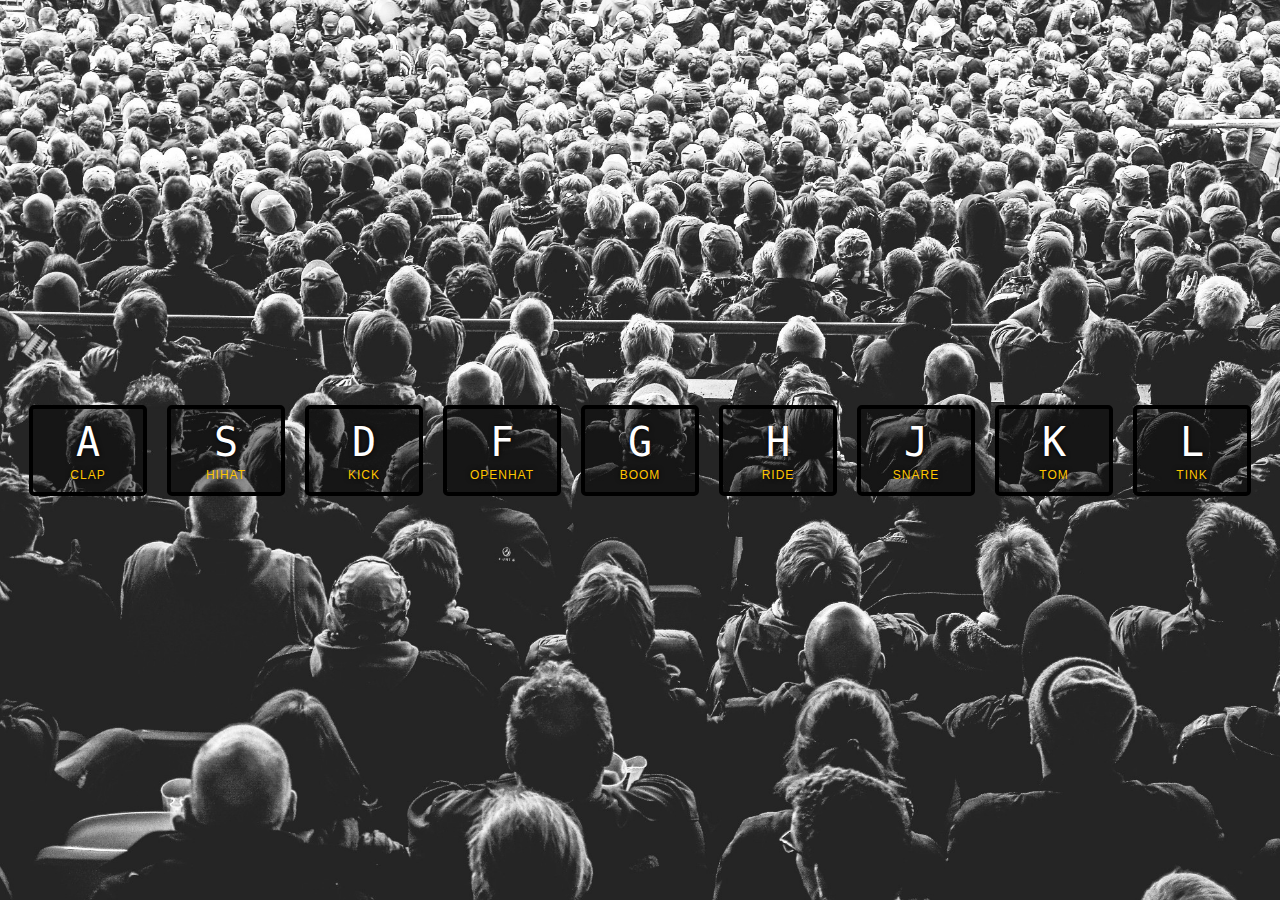
<file: Day1_Drumstick/index.html>
<!DOCTYPE html>
<html lang="en">

<head>
    <meta charset="UTF-8">
    <meta http-equiv="X-UA-Compatible" content="IE=edge">
    <meta name="viewport" content="width=device-width, initial-scale=1.0">
    <title>Drum stick</title>
    <link rel="stylesheet" href="app.css" />
    <script src="app.js" defer></script>

</head>

<body>
    <div class="keys">
        <div data-key="65" class="key">
            <kbd>A</kbd>
            <span class="sound">clap</span>
        </div>
        <div data-key="83" class="key">
            <kbd>S</kbd>
            <span class="sound">hihat</span>
        </div>
        <div data-key="68" class="key">
            <kbd>D</kbd>
            <span class="sound">kick</span>
        </div>
        <div data-key="70" class="key">
            <kbd>F</kbd>
            <span class="sound">openhat</span>
        </div>
        <div data-key="71" class="key">
            <kbd>G</kbd>
            <span class="sound">boom</span>
        </div>
        <div data-key="72" class="key">
            <kbd>H</kbd>
            <span class="sound">ride</span>
        </div>
        <div data-key="74" class="key">
            <kbd>J</kbd>
            <span class="sound">snare</span>
        </div>
        <div data-key="75" class="key">
            <kbd>K</kbd>
            <span class="sound">tom</span>
        </div>
        <div data-key="76" class="key">
            <kbd>L</kbd>
            <span class="sound">tink</span>
        </div>
    </div>
    <audio data-key="65" src="sounds/clap.wav"></audio>
    <audio data-key="83" src="sounds/hihat.wav"></audio>
    <audio data-key="68" src="sounds/kick.wav"></audio>
    <audio data-key="70" src="sounds/openhat.wav"></audio>
    <audio data-key="71" src="sounds/boom.wav"></audio>
    <audio data-key="72" src="sounds/ride.wav"></audio>
    <audio data-key="74" src="sounds/snare.wav"></audio>
    <audio data-key="75" src="sounds/tom.wav"></audio>
    <audio data-key="76" src="sounds/tink.wav"></audio>
    <!-- <script>
        // The transitionend event is fired when a CSS transition has completed.
        function removeTransition(e) {
            if (e.propertyName !== 'transform') return;
            e.target.classList.remove('playing')
            console.log("Main chal rha  ")
        }

        function playSound(e) {
            const audio = document.querySelector(`audio[data-key="${e.keyCode}"]`);
            const key = document.querySelector(`div[data-key="${e.keyCode}"]`);
            if (!audio) return //stop function for running all
            key.classList.add('playing')
            audio.currentTime = 0; //The currentTime property sets or returns the current position (in seconds) of the audio/video playback.
            audio.play(); //The play() method starts playing the current audio.
        }

        const keys = Array.from(document.querySelectorAll('.key'));
        keys.forEach(key => key.addEventListener('transitionend', removeTransition));
        window.addEventListener('keydown', playSound)
    </script> -->

</body>

</html>
</file>
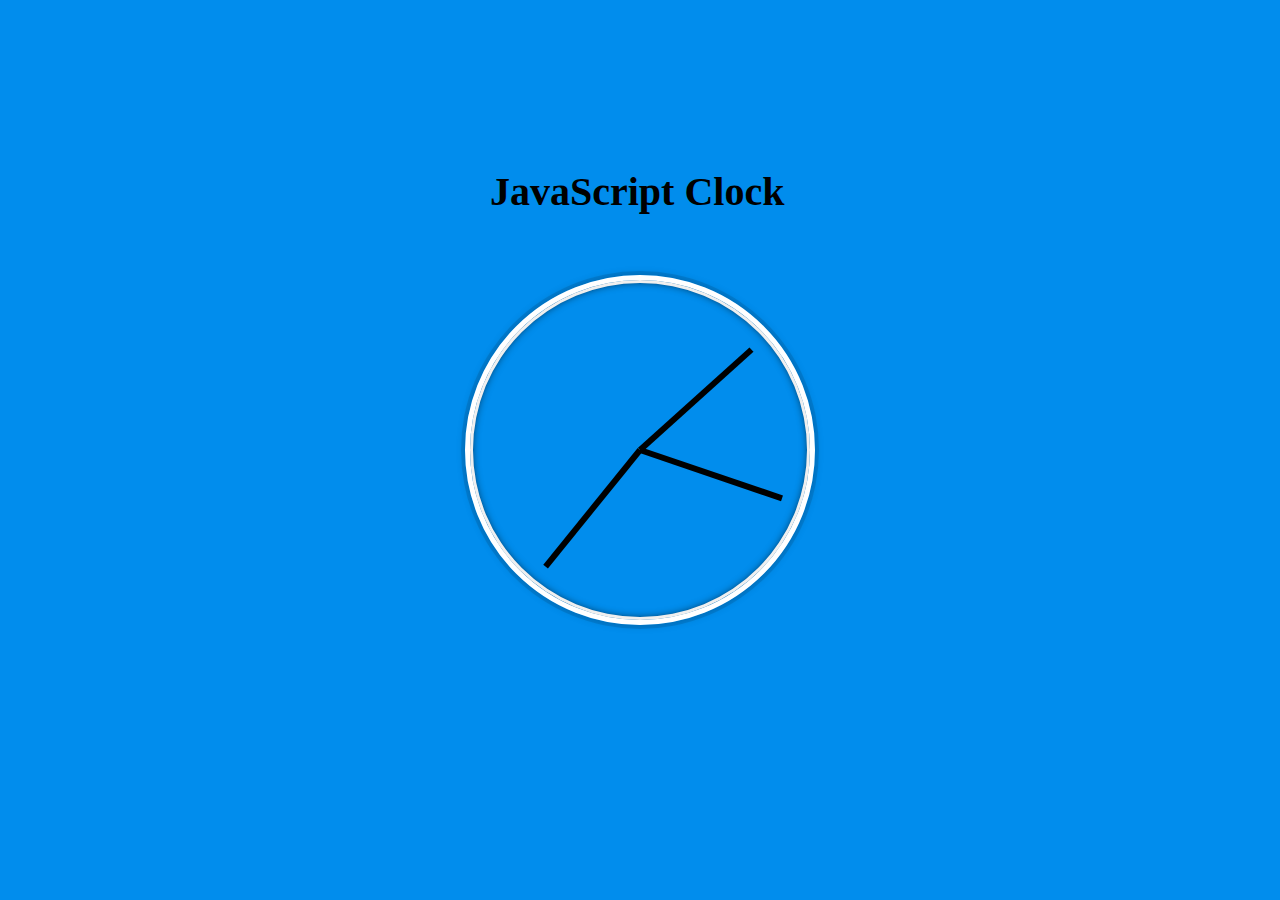
<file: Day2_JavascriptClock/index.html>
<!DOCTYPE html>
<html lang="en">

<head>
    <meta charset="UTF-8">
    <meta http-equiv="X-UA-Compatible" content="IE=edge">
    <meta name="viewport" content="width=device-width, initial-scale=1.0">
    <title>JavaScript Clock</title>
    <link href="app.css" rel="stylesheet" />
    <script src="app.js" defer></script>
</head>

<body>
    <div class="clock">
    <h1 style="text-align: center;">JavaScript Clock</h1>

        <div class="clock-face">
            <div class="hand hour-hand"></div>
            <div class="hand min-hand"></div>
            <div class="hand second-hand"></div>
        </div>
    </div>
</body>

</html>
</file>
<file: Day1_Drumstick/app.css>
html {
    font-size: 10px;
    background: url('./background.jpg') bottom center;
    background-size: cover;
  }
  
  body,html {
    margin: 0;
    padding: 0;
    font-family: sans-serif;
    box-sizing: border-box;
  }
  
   .keys {
    display: flex;
    flex: 1;
    min-height: 100vh;
    align-items: center;
    justify-content: center;
  }
  
  .key {
    border: .4rem solid black;
    border-radius: .5rem;
    margin: 1rem;
    font-size: 1.5rem;
    padding: 1rem .5rem;
    transition: all .07s ease;
    width: 10rem;
    text-align: center;
    color: white;
    background: rgba(0,0,0,0.4);
    text-shadow: 0 0 .5rem black;
  }
  
  .playing {
    transform: scale(1.1);
    border-color: #ffc600;
    box-shadow: 0 0 1rem #ffc600;
  }
   
  kbd {
    display: block;
    font-size: 4rem;
  }
  
  .sound {
    font-size: 1.2rem;
    text-transform: uppercase;
    letter-spacing: .1rem;
    color: #ffc600;
  }
</file>
<file: Day2_JavascriptClock/app.css>
html {
    background: #018DED url(https://unsplash.it/1500/1000?image=881&blur=5);
    background-size: cover;
    font-family: 'helvetica neue';
    text-align: center;
    font-size: 10px;
  }

  body {
    margin: 0;
    font-size: 2rem;
    display: flex;
    flex: 1;
    min-height: 100vh;
    align-items: center;
  }

  

  .clock{
    width: 30rem;
    height: 30rem;
    border: 5px solid white;
    margin: 0 auto;
    border-radius: 50%;
    padding: 2rem;
    position: relative;
    box-shadow:
    0 0 0 4px rgba(0,0,0,0.1),
    inset 0 0 0 3px #EFEFEF,
    inset 0 0 10px black,
    0 0 10px rgba(0,0,0,0.2);
}

.clock-face{
    width: 100%;
    height: 100%;
    position: relative;
    transform: translateY(-3px);
}

.hand{
    width: 50%;
    height: 6px;
    background: black;
    position: absolute;
    top: 50%;
    transform-origin: 100%;
    transform: rotate(90deg);
    transition: all 0.05s;
    transition-timing-function: cubic-bezier(0.1, 2.7, 0.58, 1);
}
  
h1{
    text-align: center;
    position: absolute;
    top: -139px;
}
</file>
